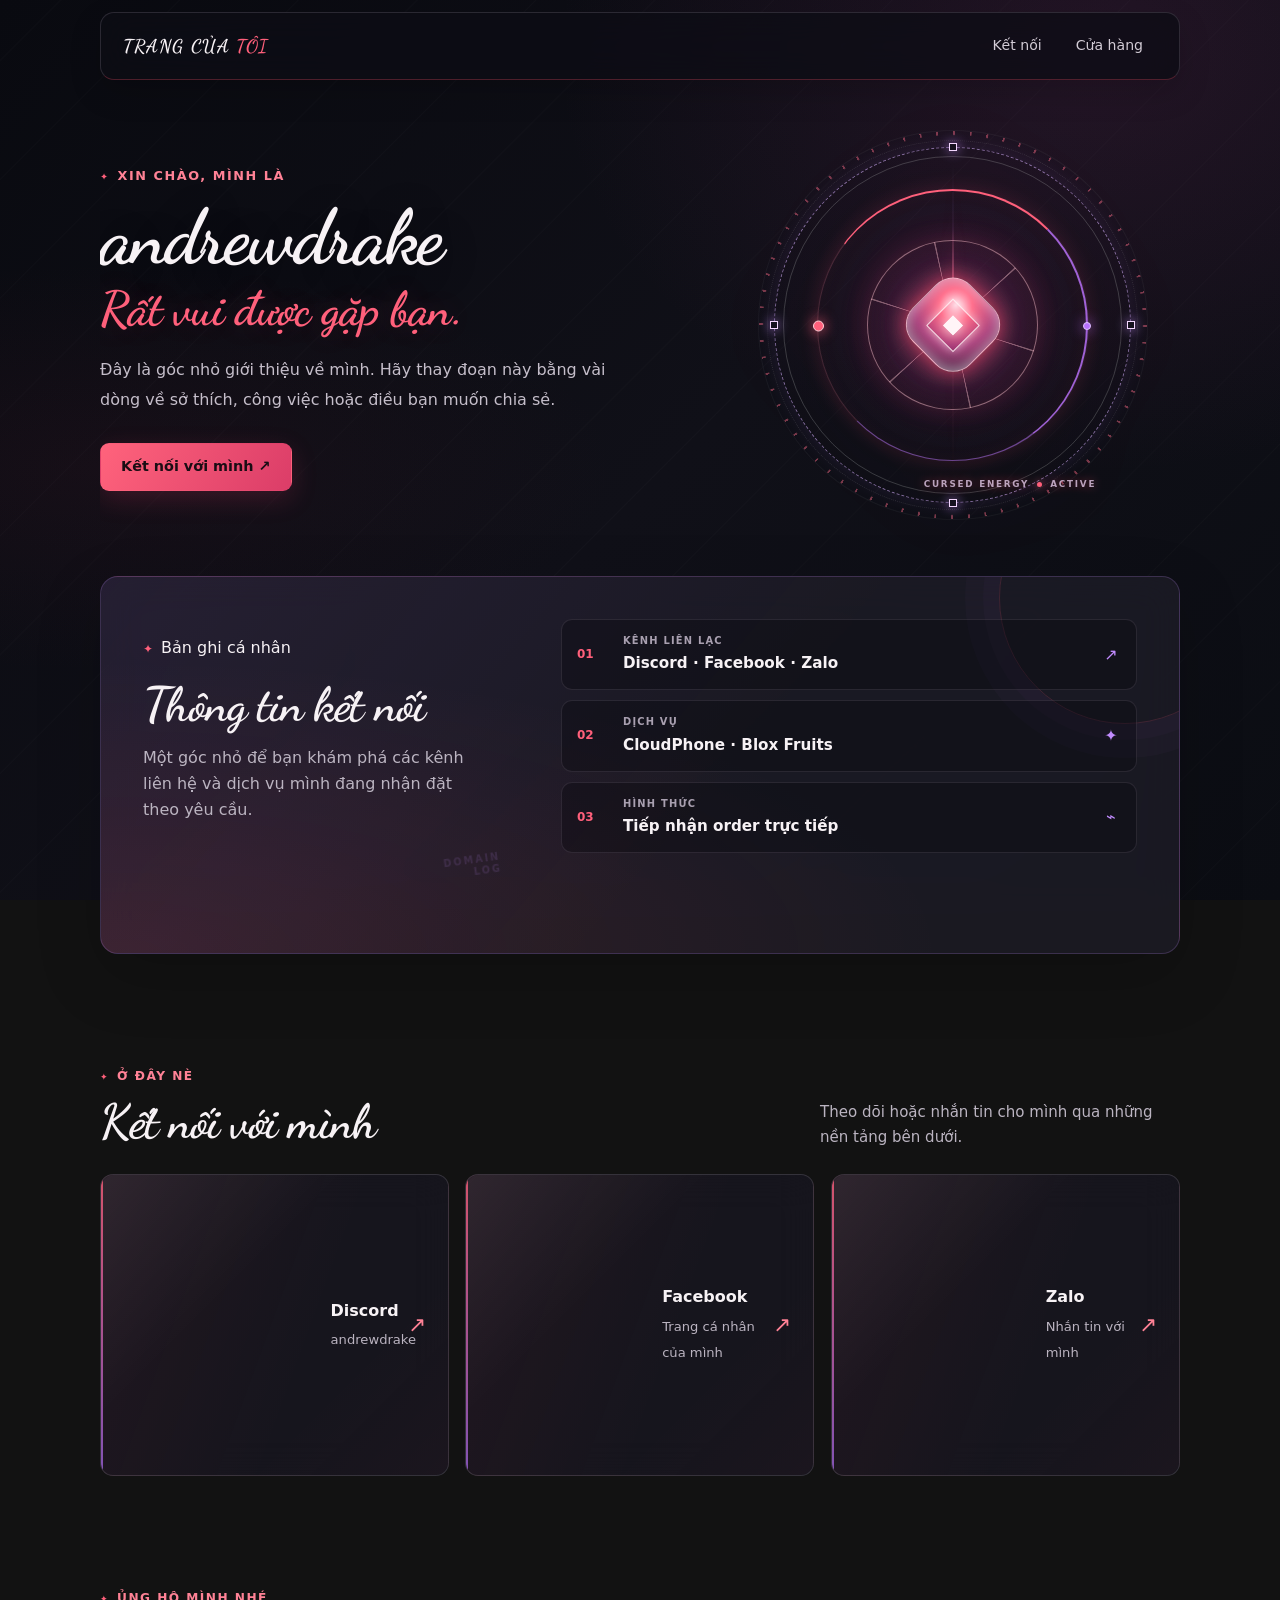
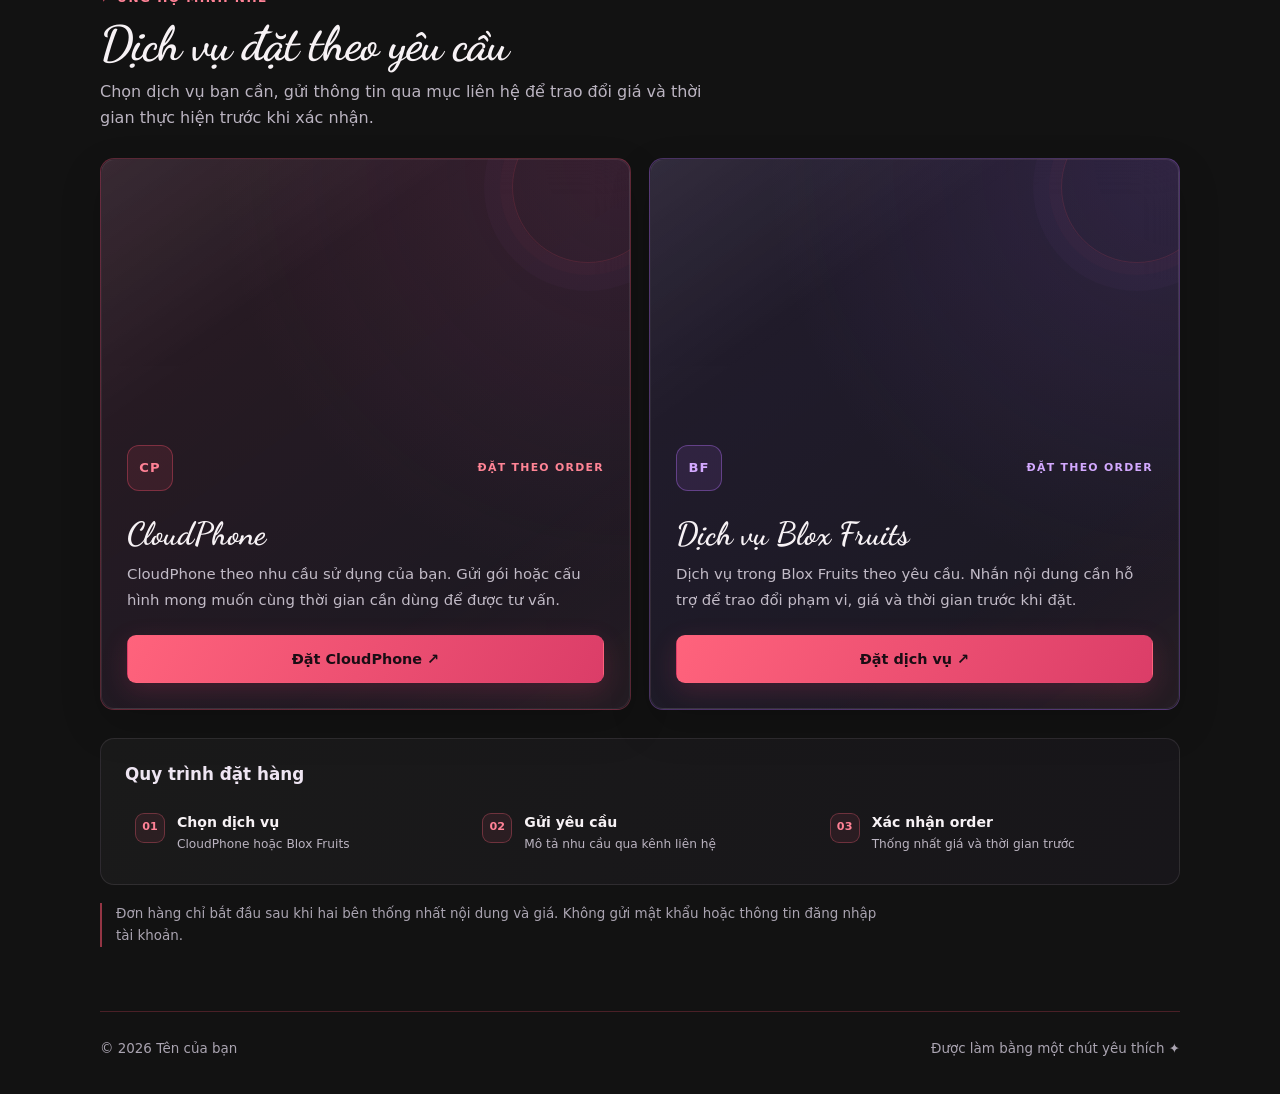
<file: index.html>
<!DOCTYPE html>
<html lang="vi" id="top">
<head>
  <meta charset="UTF-8">
  <meta name="viewport" content="width=device-width, initial-scale=1">
  <meta name="theme-color" content="#11131b">
  <meta name="description" content="Trang cá nhân và các liên kết của tôi.">
  <title>Trang cá nhân | Xin chào!</title>
  <link rel="preconnect" href="https://fonts.googleapis.com">
  <link rel="preconnect" href="https://fonts.gstatic.com" crossorigin>
  <link href="https://fonts.googleapis.com/css2?family=Dancing+Script:wght@400;500;600;700&display=swap" rel="stylesheet">
  <style media="not all">
    :root {
      color-scheme: dark;
      --background: #11131b;
      --surface: rgba(255, 255, 255, 0.055);
      --text: #f5f4fa;
      --muted: #a7a6b5;
      --accent: #c6a7ff;
      --line: rgba(255, 255, 255, 0.13);
    }

    * { box-sizing: border-box; }

    html { scroll-behavior: smooth; }

    body {
      margin: 0;
      background:
        radial-gradient(ellipse at 12% 0%, rgba(119, 88, 194, 0.2), transparent 36rem),
        radial-gradient(ellipse at 100% 48%, rgba(53, 117, 153, 0.12), transparent 32rem),
        var(--background);
      color: var(--text);
      font-family: Inter, ui-sans-serif, system-ui, -apple-system, BlinkMacSystemFont, "Segoe UI", sans-serif;
      line-height: 1.6;
    }

    a { color: inherit; text-decoration: none; }

    .page {
      width: min(100% - 40px, 1040px);
      margin: 0 auto;
    }

    header {
      display: flex;
      align-items: center;
      justify-content: space-between;
      min-height: 76px;
      border-bottom: 1px solid var(--line);
    }

    .brand {
      font-size: 0.95rem;
      font-weight: 750;
      letter-spacing: 0.04em;
    }

    .brand span { color: var(--accent); }

    nav { display: flex; gap: 26px; }

    nav a, .eyebrow {
      color: var(--muted);
      font-size: 0.82rem;
    }

    nav a:hover { color: var(--text); }

    .hero {
      padding: 100px 0 72px;
    }

    .eyebrow {
      margin: 0 0 14px;
      color: var(--accent);
      font-weight: 700;
      letter-spacing: 0.16em;
      text-transform: uppercase;
    }

    h1 {
      max-width: 700px;
      margin: 0;
      font-size: clamp(2.6rem, 8vw, 5.2rem);
      line-height: 1.03;
      letter-spacing: -0.065em;
    }

    h1 span {
      display: block;
      color: var(--accent);
    }

    .intro {
      max-width: 590px;
      margin: 22px 0 0;
      color: var(--muted);
      font-size: 1.05rem;
    }

    .hero-actions {
      display: flex;
      flex-wrap: wrap;
      gap: 12px;
      margin-top: 30px;
    }

    .button {
      display: inline-flex;
      min-height: 46px;
      align-items: center;
      justify-content: center;
      padding: 0 18px;
      border: 1px solid var(--line);
      border-radius: 999px;
      font-size: 0.9rem;
      font-weight: 700;
      transition: transform 160ms ease, background 160ms ease;
    }

    .button:hover { transform: translateY(-2px); }

    .button-primary {
      border-color: transparent;
      background: var(--accent);
      color: #20172d;
    }

    section { padding: 30px 0 82px; }

    .section-heading {
      display: flex;
      align-items: end;
      justify-content: space-between;
      gap: 20px;
      margin-bottom: 26px;
    }

    h2 {
      margin: 0;
      font-size: clamp(1.7rem, 4vw, 2.45rem);
      letter-spacing: -0.04em;
    }

    .section-note {
      max-width: 390px;
      margin: 0;
      color: var(--muted);
      font-size: 0.9rem;
    }

    .social-grid {
      display: grid;
      grid-template-columns: repeat(3, 1fr);
      gap: 14px;
    }

    .social-card {
      display: flex;
      min-height: 92px;
      align-items: center;
      justify-content: space-between;
      gap: 16px;
      padding: 20px;
      border: 1px solid var(--line);
      border-radius: 16px;
      background: var(--surface);
      transition: border-color 160ms ease, transform 160ms ease;
    }

    .social-card:hover {
      transform: translateY(-3px);
      border-color: rgba(198, 167, 255, 0.65);
    }

    .social-card strong { display: block; }
    .social-card small { color: var(--muted); }
    .arrow { color: var(--accent); font-size: 1.2rem; }

    .shop {
      display: flex;
      align-items: center;
      justify-content: space-between;
      gap: 28px;
      padding: 30px;
      border: 1px solid rgba(198, 167, 255, 0.28);
      border-radius: 20px;
      background: linear-gradient(115deg, rgba(198, 167, 255, 0.12), rgba(255, 255, 255, 0.035));
    }

    .shop h2 { font-size: clamp(1.5rem, 4vw, 2.1rem); }
    .shop p { margin: 8px 0 0; color: var(--muted); }
    .shop .button { flex-shrink: 0; }

    footer {
      display: flex;
      justify-content: space-between;
      gap: 16px;
      padding: 24px 0 32px;
      border-top: 1px solid var(--line);
      color: var(--muted);
      font-size: 0.82rem;
    }

    @media (max-width: 700px) {
      .page { width: min(100% - 32px, 560px); }
      nav { gap: 14px; }
      nav a { font-size: 0.77rem; }
      .hero {
        padding: 72px 0 62px;
      }
      .social-grid { grid-template-columns: 1fr; }
      .section-heading { align-items: start; flex-direction: column; }
      .shop { align-items: start; flex-direction: column; padding: 24px; }
    }

    @media (prefers-reduced-motion: reduce) {
      html { scroll-behavior: auto; }
      *, *::before, *::after { transition-duration: 0.01ms !important; }
    }
  </style>
  <link rel="stylesheet" href="jujutsu-style.css">
</head>
<body>
  <div class="scroll-progress" aria-hidden="true"></div>
  <div class="page">
    <header>
      <a class="brand" href="#" aria-label="Về đầu trang">TRANG CỦA <span>TÔI</span></a>
      <nav aria-label="Điều hướng chính">
        <a href="#ket-noi">Kết nối</a>
        <a href="#cua-hang">Cửa hàng</a>
      </nav>
    </header>

    <main>
      <section class="hero" aria-labelledby="intro-title">
        <div class="hero-visual" aria-hidden="true">
          <div class="sigil-ticks"></div>
          <div class="sigil-ring sigil-ring-outer"></div>
          <div class="sigil-ring sigil-ring-orbit"></div>
          <div class="sigil-ring sigil-ring-inner"></div>
          <div class="sigil-beam"></div>
          <div class="sigil-core">
            <span class="sigil-diamond"></span>
            <span class="sigil-diamond sigil-diamond-small"></span>
          </div>
          <span class="sigil-node sigil-node-top"></span>
          <span class="sigil-node sigil-node-right"></span>
          <span class="sigil-node sigil-node-bottom"></span>
          <span class="sigil-node sigil-node-left"></span>
          <span class="sigil-caption">CURSED ENERGY <i></i> ACTIVE</span>
        </div>
        <div>
          <p class="eyebrow">Xin chào, mình là</p>
          <h1 id="intro-title">andrewdrake<span>Rất vui được gặp bạn.</span></h1>
          <p class="intro">Đây là góc nhỏ giới thiệu về mình. Hãy thay đoạn này bằng vài dòng về sở thích, công việc hoặc điều bạn muốn chia sẻ.</p>
          <div class="hero-actions">
            <a class="button button-primary" href="#ket-noi">Kết nối với mình <span aria-hidden="true">&nbsp;↗</span></a>
          </div>
        </div>
      </section>

      <section class="profile-section" aria-labelledby="profile-title">
        <div class="profile-panel">
          <div class="profile-copy">
            <p class="eyebrow">Bản ghi cá nhân</p>
            <h2 id="profile-title">Thông tin kết nối</h2>
            <p>Một góc nhỏ để bạn khám phá các kênh liên hệ và dịch vụ mình đang nhận đặt theo yêu cầu.</p>
          </div>
          <div class="profile-details">
            <div class="profile-detail">
              <span class="detail-index">01</span>
              <span><small>KÊNH LIÊN LẠC</small><strong>Discord · Facebook · Zalo</strong></span>
              <span class="detail-mark" aria-hidden="true">↗</span>
            </div>
            <div class="profile-detail">
              <span class="detail-index">02</span>
              <span><small>DỊCH VỤ</small><strong>CloudPhone · Blox Fruits</strong></span>
              <span class="detail-mark" aria-hidden="true">✦</span>
            </div>
            <div class="profile-detail">
              <span class="detail-index">03</span>
              <span><small>HÌNH THỨC</small><strong>Tiếp nhận order trực tiếp</strong></span>
              <span class="detail-mark" aria-hidden="true">⌁</span>
            </div>
          </div>
          <span class="profile-stamp" aria-hidden="true">DOMAIN<br>LOG</span>
        </div>
      </section>

      <section id="ket-noi" aria-labelledby="social-title">
        <div class="section-heading">
          <div>
            <p class="eyebrow">Ở đây nè</p>
            <h2 id="social-title">Kết nối với mình</h2>
          </div>
          <p class="section-note">Theo dõi hoặc nhắn tin cho mình qua những nền tảng bên dưới.</p>
        </div>
        <div class="social-grid">
          <a class="social-card" href="https://discord.com/users/.andrewdrake" target="_blank" rel="noopener noreferrer">
            <span><strong>Discord</strong><small>andrewdrake</small></span><span class="arrow" aria-hidden="true">↗</span>
          </a>
          <a class="social-card" href="https://facebook.com/HoangQuocAnh1711" target="_blank" rel="noopener noreferrer">
            <span><strong>Facebook</strong><small>Trang cá nhân của mình</small></span><span class="arrow" aria-hidden="true">↗</span>
          </a>
          <a class="social-card" href="https://zalo.me/0975675712" target="_blank" rel="noopener noreferrer">
            <span><strong>Zalo</strong><small>Nhắn tin với mình</small></span><span class="arrow" aria-hidden="true">↗</span>
          </a>
        </div>
      </section>

      <section id="cua-hang" aria-labelledby="shop-title">
        <div class="shop">
          <div class="shop-heading">
            <p class="eyebrow">Ủng hộ mình nhé</p>
            <h2 id="shop-title">Dịch vụ đặt theo yêu cầu</h2>
            <p>Chọn dịch vụ bạn cần, gửi thông tin qua mục liên hệ để trao đổi giá và thời gian thực hiện trước khi xác nhận.</p>
          </div>
          <div class="shop-grid">
            <article class="product-card">
              <div class="product-topline">
                <span class="product-icon" aria-hidden="true">CP</span>
                <span class="product-label">ĐẶT THEO ORDER</span>
              </div>
              <h3>CloudPhone</h3>
              <p>CloudPhone theo nhu cầu sử dụng của bạn. Gửi gói hoặc cấu hình mong muốn cùng thời gian cần dùng để được tư vấn.</p>
              <a class="button button-primary" href="#ket-noi">Đặt CloudPhone <span aria-hidden="true">&nbsp;↗</span></a>
            </article>
            <article class="product-card product-card-alt">
              <div class="product-topline">
                <span class="product-icon" aria-hidden="true">BF</span>
                <span class="product-label">ĐẶT THEO ORDER</span>
              </div>
              <h3>Dịch vụ Blox Fruits</h3>
              <p>Dịch vụ trong Blox Fruits theo yêu cầu. Nhắn nội dung cần hỗ trợ để trao đổi phạm vi, giá và thời gian trước khi đặt.</p>
              <a class="button button-primary" href="#ket-noi">Đặt dịch vụ <span aria-hidden="true">&nbsp;↗</span></a>
            </article>
          </div>
          <div class="order-flow" aria-label="Quy trình đặt hàng">
            <p class="order-flow-title">Quy trình đặt hàng</p>
            <div class="order-steps">
              <div class="order-step"><span>01</span><strong>Chọn dịch vụ</strong><small>CloudPhone hoặc Blox Fruits</small></div>
              <div class="order-step"><span>02</span><strong>Gửi yêu cầu</strong><small>Mô tả nhu cầu qua kênh liên hệ</small></div>
              <div class="order-step"><span>03</span><strong>Xác nhận order</strong><small>Thống nhất giá và thời gian trước</small></div>
            </div>
          </div>
          <p class="shop-notice">Đơn hàng chỉ bắt đầu sau khi hai bên thống nhất nội dung và giá. Không gửi mật khẩu hoặc thông tin đăng nhập tài khoản.</p>
        </div>
      </section>
    </main>

    <footer>
      <span>© <span id="year"></span> Tên của bạn</span>
      <span>Được làm bằng một chút yêu thích ✦</span>
    </footer>
  </div>
  <a class="back-to-top" href="#top" aria-label="Lên đầu trang" title="Lên đầu trang">↑</a>

  <script>
    document.getElementById("year").textContent = new Date().getFullYear();

    const prefersReducedMotion = window.matchMedia("(prefers-reduced-motion: reduce)").matches;
    const revealTargets = document.querySelectorAll("main > section, .social-card, .product-card, .profile-detail, .order-step, footer");

    if (!prefersReducedMotion && "IntersectionObserver" in window) {
      const revealObserver = new IntersectionObserver((entries, observer) => {
        entries.forEach((entry) => {
          if (entry.isIntersecting) {
            entry.target.setAttribute("data-revealed", "true");
            observer.unobserve(entry.target);
          }
        });
      }, { threshold: 0.14 });

      revealTargets.forEach((element) => {
        element.setAttribute("data-reveal", "");
        revealObserver.observe(element);
      });
      document.documentElement.classList.add("motion-ready");
    }

    const progressBar = document.querySelector(".scroll-progress");
    const backToTop = document.querySelector(".back-to-top");
    let scrollUpdateScheduled = false;

    function updateScrollControls() {
      const scrollableHeight = document.documentElement.scrollHeight - window.innerHeight;
      const progress = scrollableHeight > 0 ? window.scrollY / scrollableHeight : 0;

      progressBar.style.transform = `scaleX(${Math.min(progress, 1)})`;
      backToTop.classList.toggle("is-visible", window.scrollY > 420);
      scrollUpdateScheduled = false;
    }

    window.addEventListener("scroll", () => {
      if (!scrollUpdateScheduled) {
        window.requestAnimationFrame(updateScrollControls);
        scrollUpdateScheduled = true;
      }
    }, { passive: true });
    updateScrollControls();

    const interactiveCards = document.querySelectorAll(".social-card, .product-card, .profile-panel");
    const supportsHover = window.matchMedia("(hover: hover) and (pointer: fine)").matches;

    interactiveCards.forEach((card) => {
      let light = null;
      if (!prefersReducedMotion) {
        light = document.createElement("span");
        light.className = "glass-light";
        light.setAttribute("aria-hidden", "true");
        card.prepend(light);
      }

      card.addEventListener("pointerdown", (event) => {
        card.classList.add("is-pressed");
        if (light) {
          const bounds = card.getBoundingClientRect();
          card.style.setProperty("--light-x", `${event.clientX - bounds.left}px`);
          card.style.setProperty("--light-y", `${event.clientY - bounds.top}px`);
          card.classList.add("is-lit");
        }
      });

      ["pointerup", "pointercancel", "pointerleave"].forEach((eventName) => {
        card.addEventListener(eventName, () => {
          card.classList.remove("is-pressed");
          if (!supportsHover) card.classList.remove("is-lit");
        });
      });

      if (!prefersReducedMotion && supportsHover) {
        let pointerX = 0;
        let pointerY = 0;
        let framePending = false;
        let pointerActive = false;

        card.addEventListener("pointermove", (event) => {
          pointerX = event.clientX;
          pointerY = event.clientY;
          pointerActive = true;

          if (framePending) return;
          framePending = true;

          window.requestAnimationFrame(() => {
            if (!pointerActive) {
              framePending = false;
              return;
            }

            const bounds = card.getBoundingClientRect();
            const x = pointerX - bounds.left;
            const y = pointerY - bounds.top;
            const horizontalOffset = (x / bounds.width - 0.5) * 4;
            const verticalOffset = (y / bounds.height - 0.5) * -4;

            card.style.setProperty("--light-x", `${x}px`);
            card.style.setProperty("--light-y", `${y}px`);
            card.style.setProperty("--tilt-x", `${verticalOffset}deg`);
            card.style.setProperty("--tilt-y", `${horizontalOffset}deg`);
            card.classList.add("is-lit");
            framePending = false;
          });
        });

        card.addEventListener("pointerleave", () => {
          pointerActive = false;
          card.classList.remove("is-lit");
          card.style.removeProperty("--light-x");
          card.style.removeProperty("--light-y");
          card.style.removeProperty("--tilt-x");
          card.style.removeProperty("--tilt-y");
        });
      }
    });
  </script>
</body>
</html>
</file>
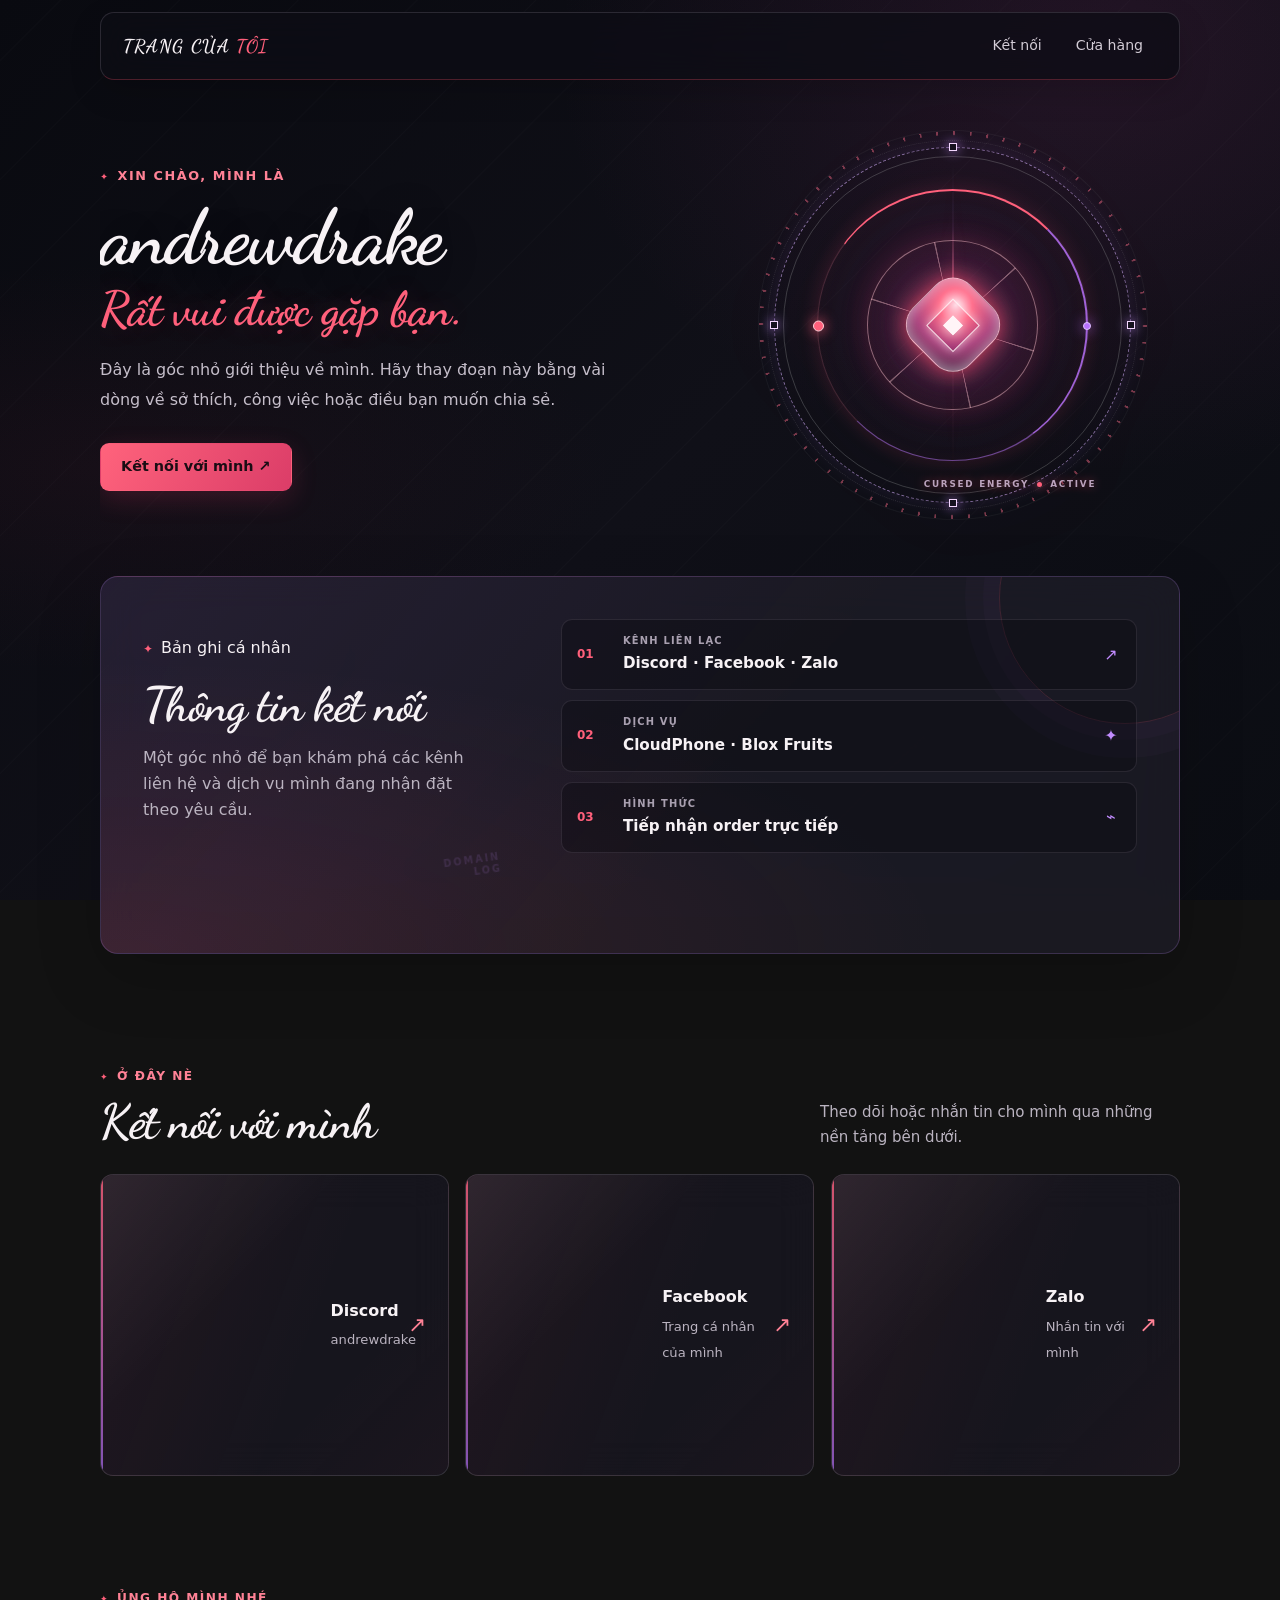
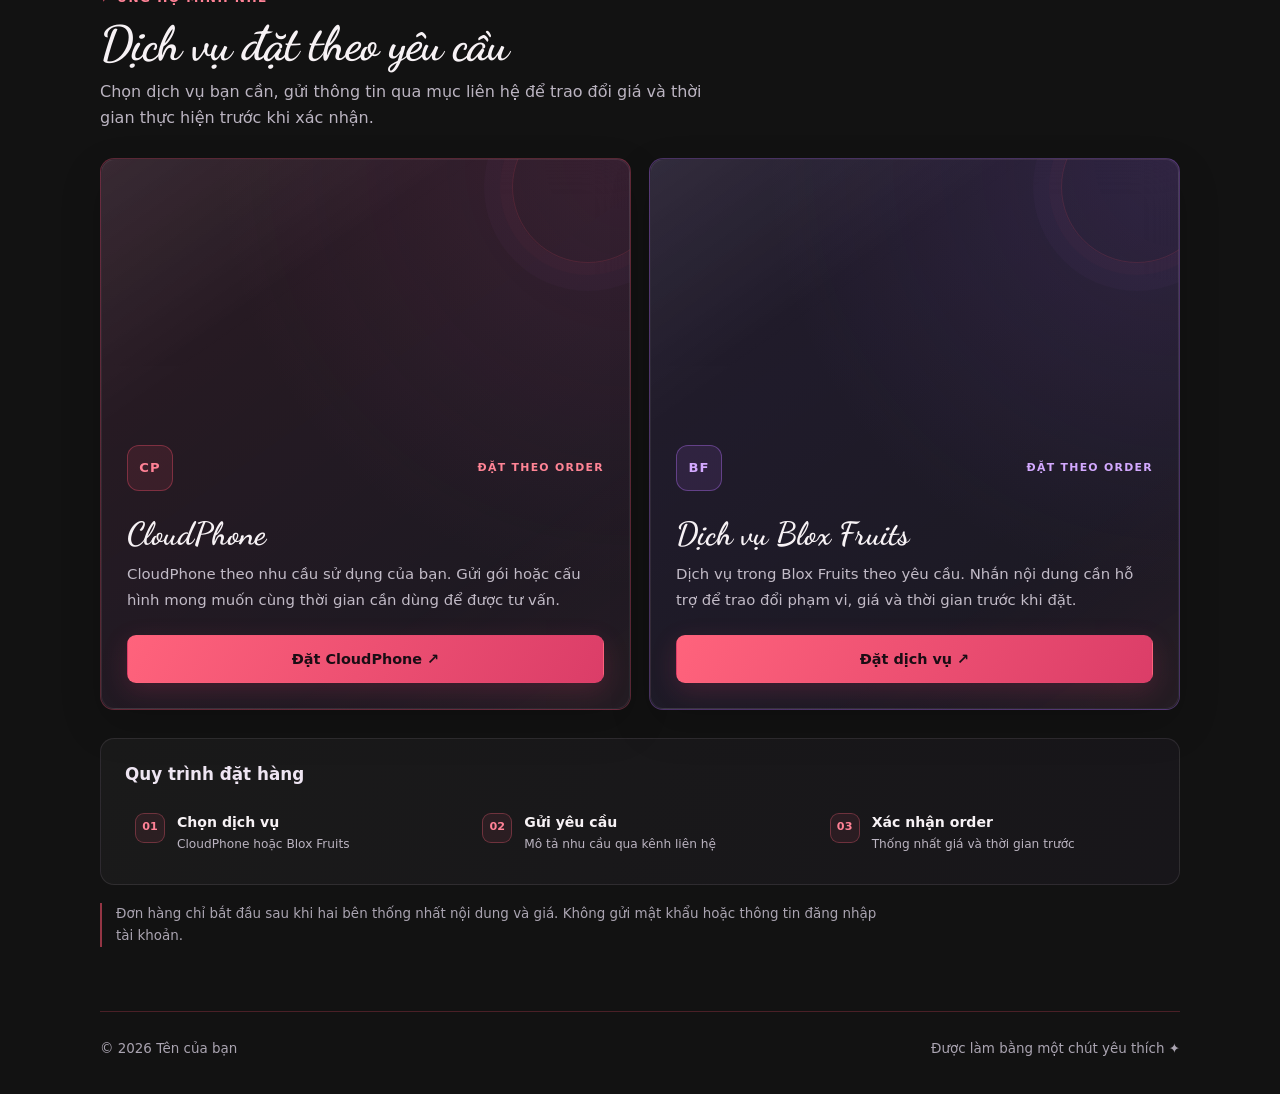
<file: main.html>
<!DOCTYPE html>
<html lang="vi" id="top">
<head>
  <meta charset="UTF-8">
  <meta name="viewport" content="width=device-width, initial-scale=1">
  <meta name="theme-color" content="#11131b">
  <meta name="description" content="Trang cá nhân và các liên kết của tôi.">
  <title>Trang cá nhân | Xin chào!</title>
  <link rel="preconnect" href="https://fonts.googleapis.com">
  <link rel="preconnect" href="https://fonts.gstatic.com" crossorigin>
  <link href="https://fonts.googleapis.com/css2?family=Dancing+Script:wght@400;500;600;700&display=swap" rel="stylesheet">
  <style media="not all">
    :root {
      color-scheme: dark;
      --background: #11131b;
      --surface: rgba(255, 255, 255, 0.055);
      --text: #f5f4fa;
      --muted: #a7a6b5;
      --accent: #c6a7ff;
      --line: rgba(255, 255, 255, 0.13);
    }

    * { box-sizing: border-box; }

    html { scroll-behavior: smooth; }

    body {
      margin: 0;
      background:
        radial-gradient(ellipse at 12% 0%, rgba(119, 88, 194, 0.2), transparent 36rem),
        radial-gradient(ellipse at 100% 48%, rgba(53, 117, 153, 0.12), transparent 32rem),
        var(--background);
      color: var(--text);
      font-family: Inter, ui-sans-serif, system-ui, -apple-system, BlinkMacSystemFont, "Segoe UI", sans-serif;
      line-height: 1.6;
    }

    a { color: inherit; text-decoration: none; }

    .page {
      width: min(100% - 40px, 1040px);
      margin: 0 auto;
    }

    header {
      display: flex;
      align-items: center;
      justify-content: space-between;
      min-height: 76px;
      border-bottom: 1px solid var(--line);
    }

    .brand {
      font-size: 0.95rem;
      font-weight: 750;
      letter-spacing: 0.04em;
    }

    .brand span { color: var(--accent); }

    nav { display: flex; gap: 26px; }

    nav a, .eyebrow {
      color: var(--muted);
      font-size: 0.82rem;
    }

    nav a:hover { color: var(--text); }

    .hero {
      padding: 100px 0 72px;
    }

    .eyebrow {
      margin: 0 0 14px;
      color: var(--accent);
      font-weight: 700;
      letter-spacing: 0.16em;
      text-transform: uppercase;
    }

    h1 {
      max-width: 700px;
      margin: 0;
      font-size: clamp(2.6rem, 8vw, 5.2rem);
      line-height: 1.03;
      letter-spacing: -0.065em;
    }

    h1 span {
      display: block;
      color: var(--accent);
    }

    .intro {
      max-width: 590px;
      margin: 22px 0 0;
      color: var(--muted);
      font-size: 1.05rem;
    }

    .hero-actions {
      display: flex;
      flex-wrap: wrap;
      gap: 12px;
      margin-top: 30px;
    }

    .button {
      display: inline-flex;
      min-height: 46px;
      align-items: center;
      justify-content: center;
      padding: 0 18px;
      border: 1px solid var(--line);
      border-radius: 999px;
      font-size: 0.9rem;
      font-weight: 700;
      transition: transform 160ms ease, background 160ms ease;
    }

    .button:hover { transform: translateY(-2px); }

    .button-primary {
      border-color: transparent;
      background: var(--accent);
      color: #20172d;
    }

    section { padding: 30px 0 82px; }

    .section-heading {
      display: flex;
      align-items: end;
      justify-content: space-between;
      gap: 20px;
      margin-bottom: 26px;
    }

    h2 {
      margin: 0;
      font-size: clamp(1.7rem, 4vw, 2.45rem);
      letter-spacing: -0.04em;
    }

    .section-note {
      max-width: 390px;
      margin: 0;
      color: var(--muted);
      font-size: 0.9rem;
    }

    .social-grid {
      display: grid;
      grid-template-columns: repeat(3, 1fr);
      gap: 14px;
    }

    .social-card {
      display: flex;
      min-height: 92px;
      align-items: center;
      justify-content: space-between;
      gap: 16px;
      padding: 20px;
      border: 1px solid var(--line);
      border-radius: 16px;
      background: var(--surface);
      transition: border-color 160ms ease, transform 160ms ease;
    }

    .social-card:hover {
      transform: translateY(-3px);
      border-color: rgba(198, 167, 255, 0.65);
    }

    .social-card strong { display: block; }
    .social-card small { color: var(--muted); }
    .arrow { color: var(--accent); font-size: 1.2rem; }

    .shop {
      display: flex;
      align-items: center;
      justify-content: space-between;
      gap: 28px;
      padding: 30px;
      border: 1px solid rgba(198, 167, 255, 0.28);
      border-radius: 20px;
      background: linear-gradient(115deg, rgba(198, 167, 255, 0.12), rgba(255, 255, 255, 0.035));
    }

    .shop h2 { font-size: clamp(1.5rem, 4vw, 2.1rem); }
    .shop p { margin: 8px 0 0; color: var(--muted); }
    .shop .button { flex-shrink: 0; }

    footer {
      display: flex;
      justify-content: space-between;
      gap: 16px;
      padding: 24px 0 32px;
      border-top: 1px solid var(--line);
      color: var(--muted);
      font-size: 0.82rem;
    }

    @media (max-width: 700px) {
      .page { width: min(100% - 32px, 560px); }
      nav { gap: 14px; }
      nav a { font-size: 0.77rem; }
      .hero {
        padding: 72px 0 62px;
      }
      .social-grid { grid-template-columns: 1fr; }
      .section-heading { align-items: start; flex-direction: column; }
      .shop { align-items: start; flex-direction: column; padding: 24px; }
    }

    @media (prefers-reduced-motion: reduce) {
      html { scroll-behavior: auto; }
      *, *::before, *::after { transition-duration: 0.01ms !important; }
    }
  </style>
  <link rel="stylesheet" href="jujutsu-style.css">
</head>
<body>
  <div class="scroll-progress" aria-hidden="true"></div>
  <div class="page">
    <header>
      <a class="brand" href="#" aria-label="Về đầu trang">TRANG CỦA <span>TÔI</span></a>
      <nav aria-label="Điều hướng chính">
        <a href="#ket-noi">Kết nối</a>
        <a href="#cua-hang">Cửa hàng</a>
      </nav>
    </header>

    <main>
      <section class="hero" aria-labelledby="intro-title">
        <div class="hero-visual" aria-hidden="true">
          <div class="sigil-ticks"></div>
          <div class="sigil-ring sigil-ring-outer"></div>
          <div class="sigil-ring sigil-ring-orbit"></div>
          <div class="sigil-ring sigil-ring-inner"></div>
          <div class="sigil-beam"></div>
          <div class="sigil-core">
            <span class="sigil-diamond"></span>
            <span class="sigil-diamond sigil-diamond-small"></span>
          </div>
          <span class="sigil-node sigil-node-top"></span>
          <span class="sigil-node sigil-node-right"></span>
          <span class="sigil-node sigil-node-bottom"></span>
          <span class="sigil-node sigil-node-left"></span>
          <span class="sigil-caption">CURSED ENERGY <i></i> ACTIVE</span>
        </div>
        <div>
          <p class="eyebrow">Xin chào, mình là</p>
          <h1 id="intro-title">andrewdrake<span>Rất vui được gặp bạn.</span></h1>
          <p class="intro">Đây là góc nhỏ giới thiệu về mình. Hãy thay đoạn này bằng vài dòng về sở thích, công việc hoặc điều bạn muốn chia sẻ.</p>
          <div class="hero-actions">
            <a class="button button-primary" href="#ket-noi">Kết nối với mình <span aria-hidden="true">&nbsp;↗</span></a>
          </div>
        </div>
      </section>

      <section class="profile-section" aria-labelledby="profile-title">
        <div class="profile-panel">
          <div class="profile-copy">
            <p class="eyebrow">Bản ghi cá nhân</p>
            <h2 id="profile-title">Thông tin kết nối</h2>
            <p>Một góc nhỏ để bạn khám phá các kênh liên hệ và dịch vụ mình đang nhận đặt theo yêu cầu.</p>
          </div>
          <div class="profile-details">
            <div class="profile-detail">
              <span class="detail-index">01</span>
              <span><small>KÊNH LIÊN LẠC</small><strong>Discord · Facebook · Zalo</strong></span>
              <span class="detail-mark" aria-hidden="true">↗</span>
            </div>
            <div class="profile-detail">
              <span class="detail-index">02</span>
              <span><small>DỊCH VỤ</small><strong>CloudPhone · Blox Fruits</strong></span>
              <span class="detail-mark" aria-hidden="true">✦</span>
            </div>
            <div class="profile-detail">
              <span class="detail-index">03</span>
              <span><small>HÌNH THỨC</small><strong>Tiếp nhận order trực tiếp</strong></span>
              <span class="detail-mark" aria-hidden="true">⌁</span>
            </div>
          </div>
          <span class="profile-stamp" aria-hidden="true">DOMAIN<br>LOG</span>
        </div>
      </section>

      <section id="ket-noi" aria-labelledby="social-title">
        <div class="section-heading">
          <div>
            <p class="eyebrow">Ở đây nè</p>
            <h2 id="social-title">Kết nối với mình</h2>
          </div>
          <p class="section-note">Theo dõi hoặc nhắn tin cho mình qua những nền tảng bên dưới.</p>
        </div>
        <div class="social-grid">
          <a class="social-card" href="https://discord.com/users/.andrewdrake" target="_blank" rel="noopener noreferrer">
            <span><strong>Discord</strong><small>andrewdrake</small></span><span class="arrow" aria-hidden="true">↗</span>
          </a>
          <a class="social-card" href="https://facebook.com/HoangQuocAnh1711" target="_blank" rel="noopener noreferrer">
            <span><strong>Facebook</strong><small>Trang cá nhân của mình</small></span><span class="arrow" aria-hidden="true">↗</span>
          </a>
          <a class="social-card" href="https://zalo.me/0975675712" target="_blank" rel="noopener noreferrer">
            <span><strong>Zalo</strong><small>Nhắn tin với mình</small></span><span class="arrow" aria-hidden="true">↗</span>
          </a>
        </div>
      </section>

      <section id="cua-hang" aria-labelledby="shop-title">
        <div class="shop">
          <div class="shop-heading">
            <p class="eyebrow">Ủng hộ mình nhé</p>
            <h2 id="shop-title">Dịch vụ đặt theo yêu cầu</h2>
            <p>Chọn dịch vụ bạn cần, gửi thông tin qua mục liên hệ để trao đổi giá và thời gian thực hiện trước khi xác nhận.</p>
          </div>
          <div class="shop-grid">
            <article class="product-card">
              <div class="product-topline">
                <span class="product-icon" aria-hidden="true">CP</span>
                <span class="product-label">ĐẶT THEO ORDER</span>
              </div>
              <h3>CloudPhone</h3>
              <p>CloudPhone theo nhu cầu sử dụng của bạn. Gửi gói hoặc cấu hình mong muốn cùng thời gian cần dùng để được tư vấn.</p>
              <a class="button button-primary" href="#ket-noi">Đặt CloudPhone <span aria-hidden="true">&nbsp;↗</span></a>
            </article>
            <article class="product-card product-card-alt">
              <div class="product-topline">
                <span class="product-icon" aria-hidden="true">BF</span>
                <span class="product-label">ĐẶT THEO ORDER</span>
              </div>
              <h3>Dịch vụ Blox Fruits</h3>
              <p>Dịch vụ trong Blox Fruits theo yêu cầu. Nhắn nội dung cần hỗ trợ để trao đổi phạm vi, giá và thời gian trước khi đặt.</p>
              <a class="button button-primary" href="#ket-noi">Đặt dịch vụ <span aria-hidden="true">&nbsp;↗</span></a>
            </article>
          </div>
          <div class="order-flow" aria-label="Quy trình đặt hàng">
            <p class="order-flow-title">Quy trình đặt hàng</p>
            <div class="order-steps">
              <div class="order-step"><span>01</span><strong>Chọn dịch vụ</strong><small>CloudPhone hoặc Blox Fruits</small></div>
              <div class="order-step"><span>02</span><strong>Gửi yêu cầu</strong><small>Mô tả nhu cầu qua kênh liên hệ</small></div>
              <div class="order-step"><span>03</span><strong>Xác nhận order</strong><small>Thống nhất giá và thời gian trước</small></div>
            </div>
          </div>
          <p class="shop-notice">Đơn hàng chỉ bắt đầu sau khi hai bên thống nhất nội dung và giá. Không gửi mật khẩu hoặc thông tin đăng nhập tài khoản.</p>
        </div>
      </section>
    </main>

    <footer>
      <span>© <span id="year"></span> Tên của bạn</span>
      <span>Được làm bằng một chút yêu thích ✦</span>
    </footer>
  </div>
  <a class="back-to-top" href="#top" aria-label="Lên đầu trang" title="Lên đầu trang">↑</a>

  <script>
    document.getElementById("year").textContent = new Date().getFullYear();

    const prefersReducedMotion = window.matchMedia("(prefers-reduced-motion: reduce)").matches;
    const revealTargets = document.querySelectorAll("main > section, .social-card, .product-card, .profile-detail, .order-step, footer");

    if (!prefersReducedMotion && "IntersectionObserver" in window) {
      const revealObserver = new IntersectionObserver((entries, observer) => {
        entries.forEach((entry) => {
          if (entry.isIntersecting) {
            entry.target.setAttribute("data-revealed", "true");
            observer.unobserve(entry.target);
          }
        });
      }, { threshold: 0.14 });

      revealTargets.forEach((element) => {
        element.setAttribute("data-reveal", "");
        revealObserver.observe(element);
      });
      document.documentElement.classList.add("motion-ready");
    }

    const progressBar = document.querySelector(".scroll-progress");
    const backToTop = document.querySelector(".back-to-top");
    let scrollUpdateScheduled = false;

    function updateScrollControls() {
      const scrollableHeight = document.documentElement.scrollHeight - window.innerHeight;
      const progress = scrollableHeight > 0 ? window.scrollY / scrollableHeight : 0;

      progressBar.style.transform = `scaleX(${Math.min(progress, 1)})`;
      backToTop.classList.toggle("is-visible", window.scrollY > 420);
      scrollUpdateScheduled = false;
    }

    window.addEventListener("scroll", () => {
      if (!scrollUpdateScheduled) {
        window.requestAnimationFrame(updateScrollControls);
        scrollUpdateScheduled = true;
      }
    }, { passive: true });
    updateScrollControls();

    const interactiveCards = document.querySelectorAll(".social-card, .product-card, .profile-panel");
    const supportsHover = window.matchMedia("(hover: hover) and (pointer: fine)").matches;

    interactiveCards.forEach((card) => {
      let light = null;
      if (!prefersReducedMotion) {
        light = document.createElement("span");
        light.className = "glass-light";
        light.setAttribute("aria-hidden", "true");
        card.prepend(light);
      }

      card.addEventListener("pointerdown", (event) => {
        card.classList.add("is-pressed");
        if (light) {
          const bounds = card.getBoundingClientRect();
          card.style.setProperty("--light-x", `${event.clientX - bounds.left}px`);
          card.style.setProperty("--light-y", `${event.clientY - bounds.top}px`);
          card.classList.add("is-lit");
        }
      });

      ["pointerup", "pointercancel", "pointerleave"].forEach((eventName) => {
        card.addEventListener(eventName, () => {
          card.classList.remove("is-pressed");
          if (!supportsHover) card.classList.remove("is-lit");
        });
      });

      if (!prefersReducedMotion && supportsHover) {
        let pointerX = 0;
        let pointerY = 0;
        let framePending = false;
        let pointerActive = false;

        card.addEventListener("pointermove", (event) => {
          pointerX = event.clientX;
          pointerY = event.clientY;
          pointerActive = true;

          if (framePending) return;
          framePending = true;

          window.requestAnimationFrame(() => {
            if (!pointerActive) {
              framePending = false;
              return;
            }

            const bounds = card.getBoundingClientRect();
            const x = pointerX - bounds.left;
            const y = pointerY - bounds.top;
            const horizontalOffset = (x / bounds.width - 0.5) * 4;
            const verticalOffset = (y / bounds.height - 0.5) * -4;

            card.style.setProperty("--light-x", `${x}px`);
            card.style.setProperty("--light-y", `${y}px`);
            card.style.setProperty("--tilt-x", `${verticalOffset}deg`);
            card.style.setProperty("--tilt-y", `${horizontalOffset}deg`);
            card.classList.add("is-lit");
            framePending = false;
          });
        });

        card.addEventListener("pointerleave", () => {
          pointerActive = false;
          card.classList.remove("is-lit");
          card.style.removeProperty("--light-x");
          card.style.removeProperty("--light-y");
          card.style.removeProperty("--tilt-x");
          card.style.removeProperty("--tilt-y");
        });
      }
    });
  </script>
</body>
</html>
</file>
<file: jujutsu-style.css>
:root {
  color-scheme: dark;
  --page: #0b0b12;
  --panel: rgba(24, 22, 32, 0.78);
  --panel-strong: rgba(31, 26, 39, 0.92);
  --ink: #f7f2f5;
  --muted: #bbb4c1;
  --red: #ff607b;
  --purple: #c28cff;
  --line: rgba(238, 225, 242, 0.14);
  --script: "Dancing Script", "Segoe Script", "Brush Script MT", cursive;
  --sans: Inter, ui-sans-serif, system-ui, -apple-system, BlinkMacSystemFont, "Segoe UI", sans-serif;
}

* { box-sizing: border-box; }

html {
  width: 100%;
  scroll-behavior: smooth;
  scroll-padding-top: 100px;
}

body {
  width: 100%;
  margin: 0;
  overflow-x: clip;
  background:
    radial-gradient(ellipse at 86% 6%, rgba(114, 39, 93, 0.2), transparent 34rem),
    radial-gradient(ellipse at 8% 52%, rgba(91, 28, 48, 0.13), transparent 32rem),
    repeating-linear-gradient(135deg, transparent 0 42px, rgba(255, 255, 255, 0.014) 43px, transparent 44px 84px),
    linear-gradient(135deg, #090a10, #101018 52%, #0b0d13);
  background-attachment: fixed;
  color: var(--ink);
  font-family: var(--sans);
  line-height: 1.65;
  -webkit-font-smoothing: antialiased;
  text-rendering: optimizeLegibility;
}

::selection {
  background: rgba(255, 82, 109, 0.35);
  color: #fff;
}

a { color: inherit; text-decoration: none; }

.page {
  width: min(100% - 48px, 1080px);
  margin: 0 auto;
}

header {
  position: sticky;
  z-index: 15;
  top: 12px;
  display: flex;
  min-height: 68px;
  align-items: center;
  justify-content: space-between;
  gap: 20px;
  margin-top: 12px;
  padding: 0 22px;
  border: 1px solid var(--line);
  border-bottom-color: rgba(255, 82, 109, 0.27);
  border-radius: 14px;
  background: rgba(13, 13, 20, 0.8);
  -webkit-backdrop-filter: blur(18px) saturate(145%);
  backdrop-filter: blur(18px) saturate(145%);
  box-shadow: 0 12px 32px rgba(0, 0, 0, 0.16);
}

.brand {
  flex: 0 0 auto;
  font-family: var(--script);
  font-size: 1.15rem;
  font-weight: 700;
  letter-spacing: 0.06em;
}

.brand span { color: var(--red); }

nav {
  display: flex;
  flex-wrap: wrap;
  align-items: center;
  justify-content: flex-end;
  gap: 6px;
}

nav a {
  padding: 8px 13px;
  border: 1px solid transparent;
  border-radius: 9px;
  color: #d3ccd6;
  font-size: 0.88rem;
  transition: background 180ms ease, border-color 180ms ease, color 180ms ease;
}

nav a:hover,
nav a:focus-visible {
  border-color: rgba(255, 82, 109, 0.2);
  background: rgba(255, 82, 109, 0.08);
  color: #fff;
}

nav a::after { content: none; }

main { display: block; }

.hero {
  position: relative;
  isolation: isolate;
  display: grid;
  overflow: clip;
  min-height: 490px;
  grid-template-columns: minmax(0, 1.15fr) minmax(260px, 0.85fr);
  align-items: center;
  gap: 24px;
  padding: 72px 0 66px;
}

.hero > div:not(.hero-visual) {
  position: relative;
  z-index: 2;
  width: 100%;
  min-width: 0;
  text-align: left;
}

.hero .eyebrow,
.section-heading .eyebrow,
.shop-heading .eyebrow {
  margin: 0 0 12px;
  color: #ff8296;
  font-size: 0.8rem;
  font-weight: 700;
  letter-spacing: 0.12em;
  text-transform: uppercase;
}

.eyebrow::before {
  margin-right: 8px;
  color: var(--red);
  content: "✦";
  font-family: var(--sans);
  font-size: 0.75em;
}

h1,
h2,
h3,
p { overflow-wrap: anywhere; }

h1 {
  max-width: 100%;
  margin: 0;
  font-family: var(--script);
  font-size: clamp(3.2rem, 6vw, 5.2rem);
  font-weight: 700;
  line-height: 1.02;
  letter-spacing: -0.035em;
  text-shadow: 0 5px 35px rgba(0, 0, 0, 0.35);
}

h1 span {
  display: block;
  margin-top: 8px;
  color: var(--red);
  font-size: 0.62em;
  letter-spacing: -0.015em;
  text-shadow: 0 0 30px rgba(255, 82, 109, 0.16);
}

.intro {
  max-width: 540px;
  margin: 22px 0 0;
  color: #c5beca;
  font-size: 1rem;
  line-height: 1.85;
}

.hero-actions {
  display: flex;
  flex-wrap: wrap;
  gap: 12px;
  margin-top: 28px;
}

.button {
  position: relative;
  isolation: isolate;
  display: inline-flex;
  min-height: 48px;
  align-items: center;
  justify-content: center;
  overflow: hidden;
  padding: 0 20px;
  border: 1px solid transparent;
  border-radius: 9px;
  font-family: var(--sans);
  font-size: 0.9rem;
  font-weight: 700;
  transition: transform 180ms ease, background 180ms ease, box-shadow 180ms ease;
}

.button::before {
  position: absolute;
  z-index: -1;
  top: -80%;
  left: -45%;
  width: 34%;
  height: 260%;
  background: linear-gradient(90deg, transparent, rgba(255, 255, 255, 0.5), transparent);
  content: "";
  transform: translateX(-180%) rotate(22deg);
  transition: transform 650ms cubic-bezier(0.2, 0.7, 0.2, 1);
}

.button:hover::before,
.button:focus-visible::before {
  transform: translateX(550%) rotate(22deg);
}

.button-primary {
  background: linear-gradient(120deg, #ff637c, #db3d68);
  box-shadow: 0 8px 26px rgba(216, 56, 99, 0.2);
  color: #1a0d14;
}

.button-primary:hover {
  background: linear-gradient(120deg, #ff778c, #ec4b72);
  box-shadow: 0 10px 32px rgba(216, 56, 99, 0.32);
  transform: translateY(-2px);
}

.button:active {
  box-shadow: 0 3px 12px rgba(216, 56, 99, 0.24);
  transform: scale(0.975);
}

.button span {
  display: inline-block;
  transition: transform 180ms ease;
}

.button:hover span { transform: translate(3px, -2px); }

.hero-visual {
  position: absolute;
  z-index: 1;
  top: 50%;
  right: 3%;
  width: clamp(270px, 34vw, 390px);
  aspect-ratio: 1;
  border: 1px solid rgba(255, 255, 255, 0.045);
  border-radius: 50%;
  background:
    radial-gradient(circle, rgba(255, 82, 109, 0.13), rgba(138, 67, 158, 0.08) 22%, transparent 58%),
    radial-gradient(circle, transparent 49%, rgba(255, 255, 255, 0.035) 49.3%, transparent 49.8%);
  filter: drop-shadow(0 0 40px rgba(213, 49, 106, 0.16));
  pointer-events: none;
  transform: translateY(-50%);
}

.sigil-ticks,
.sigil-ring,
.sigil-beam,
.sigil-core,
.sigil-node { position: absolute; }

.sigil-ticks {
  inset: 0;
  border-radius: 50%;
  background: repeating-conic-gradient(from 0deg, rgba(255, 111, 137, 0.72) 0deg 0.45deg, transparent 0.65deg 5deg);
  -webkit-mask: radial-gradient(circle, transparent 69%, #000 69.5% 72%, transparent 72.5%);
  mask: radial-gradient(circle, transparent 69%, #000 69.5% 72%, transparent 72.5%);
  opacity: 0.62;
}

.sigil-ring { border-radius: 50%; }

.sigil-ring-outer {
  inset: 4%;
  border: 1px dashed rgba(216, 177, 255, 0.58);
  box-shadow: 0 0 18px rgba(178, 113, 255, 0.1);
  animation: seal-orbit 48s linear infinite;
}

.sigil-ring-outer::before,
.sigil-ring-outer::after {
  position: absolute;
  border: 1px solid rgba(255, 255, 255, 0.18);
  border-radius: 50%;
  content: "";
}

.sigil-ring-outer::before { inset: 8px; }
.sigil-ring-outer::after { inset: -8px; border-style: dotted; opacity: 0.6; }

.sigil-ring-orbit {
  inset: 15%;
  border: 1px solid rgba(255, 111, 137, 0.18);
  border-top: 2px solid var(--red);
  border-right: 2px solid rgba(192, 116, 255, 0.82);
  border-bottom: 1px solid rgba(192, 116, 255, 0.5);
  box-shadow: 0 0 19px rgba(255, 82, 109, 0.15), inset 0 0 18px rgba(255, 82, 109, 0.05);
  animation: seal-turn 18s linear infinite;
}

.sigil-ring-orbit::before,
.sigil-ring-orbit::after {
  position: absolute;
  top: 50%;
  left: -5px;
  width: 9px;
  height: 9px;
  border: 1px solid #ffd1d8;
  border-radius: 50%;
  background: var(--red);
  box-shadow: 0 0 14px var(--red);
  content: "";
  transform: translateY(-50%);
}

.sigil-ring-orbit::after {
  right: -5px;
  left: auto;
  width: 6px;
  height: 6px;
  border-color: #e0c3ff;
  background: #b871ff;
  box-shadow: 0 0 14px #b871ff;
}

.sigil-ring-inner {
  inset: 28%;
  border: 1px solid rgba(255, 187, 199, 0.52);
  background:
    radial-gradient(circle, rgba(255, 91, 123, 0.19), transparent 68%),
    repeating-conic-gradient(from 4deg, transparent 0deg 43deg, rgba(255, 202, 211, 0.42) 43.5deg 44deg, transparent 44.5deg 60deg);
  box-shadow: 0 0 30px rgba(255, 82, 109, 0.16), inset 0 0 26px rgba(255, 82, 109, 0.1);
  animation: seal-orbit 28s linear infinite reverse;
}

.sigil-beam {
  top: 8%;
  left: calc(50% - 1px);
  width: 2px;
  height: 84%;
  background: linear-gradient(180deg, transparent, rgba(210, 160, 255, 0.06) 20%, rgba(255, 116, 146, 0.75) 49%, rgba(255, 116, 146, 0.06) 53%, transparent);
  filter: drop-shadow(0 0 6px rgba(255, 82, 109, 0.8));
  animation: beam-scan 12s linear infinite;
}

.sigil-core {
  top: 50%;
  left: 50%;
  display: grid;
  width: 21%;
  aspect-ratio: 1;
  place-items: center;
  border: 1px solid rgba(255, 207, 220, 0.78);
  border-radius: 30%;
  background: radial-gradient(circle at 35% 30%, #ffdde7, #ff6786 22%, #a83b78 55%, #29152e);
  box-shadow: 0 0 20px rgba(255, 82, 109, 0.72), 0 0 60px rgba(199, 72, 179, 0.36), inset 0 0 16px rgba(255, 255, 255, 0.6);
  transform: translate(-50%, -50%) rotate(45deg);
  animation: core-pulse 3.6s ease-in-out infinite;
}

.sigil-diamond {
  width: 48%;
  aspect-ratio: 1;
  border: 1px solid rgba(255, 244, 247, 0.9);
  box-shadow: 0 0 12px rgba(255, 255, 255, 0.65);
}

.sigil-diamond-small {
  position: absolute;
  width: 18%;
  background: #fff4f7;
  box-shadow: 0 0 14px #fff;
}

.sigil-node {
  top: 50%;
  left: 50%;
  width: 8px;
  height: 8px;
  border: 1px solid #f4d7ff;
  background: #16121f;
  box-shadow: 0 0 12px rgba(199, 143, 255, 0.85);
  transform: translate(-50%, -50%);
}

.sigil-node-top { top: 4%; }
.sigil-node-right { left: 96%; }
.sigil-node-bottom { top: 96%; }
.sigil-node-left { left: 4%; }

.sigil-caption {
  position: absolute;
  right: 13%;
  bottom: 7%;
  display: flex;
  align-items: center;
  gap: 8px;
  color: rgba(235, 209, 240, 0.76);
  font-family: var(--sans);
  font-size: 0.55rem;
  font-weight: 800;
  letter-spacing: 0.2em;
  text-shadow: 0 0 10px rgba(255, 82, 109, 0.5);
  white-space: nowrap;
}

.sigil-caption i {
  width: 5px;
  height: 5px;
  border-radius: 50%;
  background: var(--red);
  box-shadow: 0 0 8px var(--red);
  animation: status-blink 1.6s ease-in-out infinite;
}

@keyframes seal-turn { to { rotate: 360deg; } }
@keyframes seal-orbit { to { rotate: -360deg; } }
@keyframes beam-scan { to { rotate: 360deg; } }
@keyframes core-pulse { 50% { scale: 1.08; filter: brightness(1.2); } }
@keyframes status-blink { 50% { opacity: 0.35; } }

section {
  padding: 48px 0 64px;
  scroll-margin-top: 96px;
}

.section-heading {
  display: flex;
  align-items: end;
  justify-content: space-between;
  gap: 24px;
  margin-bottom: 24px;
}

.section-heading .eyebrow,
.shop-heading .eyebrow {
  margin-bottom: 8px;
  font-size: 0.76rem;
}

h2 {
  margin: 0;
  font-family: var(--script);
  font-size: clamp(2.2rem, 4vw, 3rem);
  font-weight: 700;
  line-height: 1.15;
  letter-spacing: -0.02em;
}

.section-note {
  max-width: 360px;
  margin: 0;
  color: var(--muted);
  font-size: 0.94rem;
}

.social-grid {
  display: grid;
  grid-template-columns: repeat(3, minmax(0, 1fr));
  gap: 16px;
}

.social-card {
  position: relative;
  isolation: isolate;
  display: flex;
  min-width: 0;
  min-height: 100px;
  align-items: center;
  justify-content: space-between;
  gap: 14px;
  overflow: hidden;
  padding: 20px 22px;
  border: 1px solid var(--line);
  border-radius: 13px;
  background:
    linear-gradient(110deg, rgba(255, 82, 109, 0.055), transparent 60%),
    var(--panel);
  -webkit-backdrop-filter: blur(18px) saturate(145%);
  backdrop-filter: blur(18px) saturate(145%);
  transform: perspective(800px) rotateX(var(--tilt-x, 0deg)) rotateY(var(--tilt-y, 0deg));
  transition: border-color 320ms ease, box-shadow 360ms ease, transform 420ms cubic-bezier(0.2, 0.75, 0.25, 1);
}

.glass-light {
  position: absolute;
  z-index: 1;
  top: 0;
  left: 0;
  width: 260px;
  height: 260px;
  border-radius: 50%;
  background: radial-gradient(circle, rgba(255, 232, 241, 0.18), rgba(255, 96, 123, 0.11) 24%, rgba(194, 140, 255, 0.06) 45%, transparent 72%);
  filter: blur(7px);
  opacity: 0;
  pointer-events: none;
  transform: translate3d(calc(var(--light-x, 50%) - 50%), calc(var(--light-y, 50%) - 50%), 0);
  transition: opacity 380ms ease, transform 480ms cubic-bezier(0.16, 1, 0.3, 1);
  will-change: transform, opacity;
}

.social-card.is-lit .glass-light,
.product-card.is-lit .glass-light,
.profile-panel.is-lit .glass-light { opacity: 1; }

.is-pressed .glass-light {
  opacity: 1;
  filter: blur(4px) brightness(1.2);
}

.social-card::before {
  position: absolute;
  z-index: 3;
  top: 0;
  bottom: 0;
  left: 0;
  width: 2px;
  background: linear-gradient(180deg, var(--red), #9b64dc);
  content: "";
  opacity: 0.8;
  transition: width 220ms ease;
}

.social-card::after {
  position: absolute;
  z-index: 0;
  inset: 0;
  border-radius: inherit;
  background: linear-gradient(135deg, rgba(255, 255, 255, 0.14), transparent 38%, transparent 68%, rgba(255, 82, 109, 0.06));
  content: "";
  opacity: 0.45;
  pointer-events: none;
  transition: opacity 220ms ease;
}

.social-card > span {
  position: relative;
  z-index: 2;
  min-width: 0;
}

.social-card strong {
  display: block;
  margin-bottom: 2px;
  font-size: 1rem;
}

.social-card small {
  color: var(--muted);
  font-size: 0.82rem;
}

.social-card:hover {
  transform: perspective(800px) rotateX(var(--tilt-x, 0deg)) rotateY(var(--tilt-y, 0deg)) translateY(-3px);
  border-color: rgba(255, 82, 109, 0.52);
  box-shadow: 0 12px 32px rgba(0, 0, 0, 0.2);
}

.social-card:hover::before,
.social-card:focus-visible::before { width: 4px; }

.social-card:hover::after,
.social-card:focus-visible::after { opacity: 0.9; }

.social-card:active,
.product-card:active {
  transform: perspective(800px) rotateX(var(--tilt-x, 0deg)) rotateY(var(--tilt-y, 0deg)) scale(0.985);
  transition-duration: 90ms;
}

.social-card.is-pressed,
.product-card.is-pressed { transition-duration: 100ms; }

.arrow {
  flex: 0 0 auto;
  color: #ff8296;
  font-size: 1.35rem;
}

.shop { display: block; }

.shop-heading {
  max-width: 680px;
  margin-bottom: 26px;
}

.shop-heading h2 {
  margin-bottom: 8px;
}

.shop-heading > p:last-child {
  max-width: 620px;
  margin: 0;
  color: var(--muted);
}

.shop-grid {
  display: grid;
  grid-template-columns: repeat(2, minmax(0, 1fr));
  gap: 18px;
}

.product-card {
  position: relative;
  isolation: isolate;
  display: flex;
  min-width: 0;
  min-height: 300px;
  flex-direction: column;
  overflow: hidden;
  padding: 26px;
  border: 1px solid rgba(255, 82, 109, 0.26);
  border-radius: 14px;
  background:
    radial-gradient(ellipse at 100% 0%, rgba(139, 58, 114, 0.18), transparent 55%),
    linear-gradient(145deg, rgba(255, 82, 109, 0.09), rgba(255, 255, 255, 0.025)),
    var(--panel);
  -webkit-backdrop-filter: blur(20px) saturate(150%);
  backdrop-filter: blur(20px) saturate(150%);
  box-shadow: 0 16px 42px rgba(0, 0, 0, 0.16);
  transform: perspective(900px) rotateX(var(--tilt-x, 0deg)) rotateY(var(--tilt-y, 0deg));
  transition: transform 420ms cubic-bezier(0.2, 0.75, 0.25, 1), border-color 320ms ease, box-shadow 360ms ease;
}

.product-card::before {
  position: absolute;
  z-index: 0;
  inset: 0;
  border: 1px solid rgba(255, 255, 255, 0.11);
  border-radius: inherit;
  background: linear-gradient(145deg, rgba(255, 255, 255, 0.12), transparent 30%, transparent 72%, rgba(255, 82, 109, 0.08));
  content: "";
  opacity: 0.6;
  pointer-events: none;
  transition: opacity 240ms ease;
}

.product-card::after {
  position: absolute;
  z-index: 0;
  top: -48px;
  right: -34px;
  width: 150px;
  height: 150px;
  border: 1px solid rgba(255, 82, 109, 0.15);
  border-radius: 50%;
  box-shadow: 0 0 0 12px rgba(255, 82, 109, 0.025), 0 0 0 28px rgba(185, 113, 255, 0.025);
  content: "";
  pointer-events: none;
}

.product-card > * {
  position: relative;
  z-index: 2;
}

.product-card > .glass-light { z-index: 1; }

.product-card:hover {
  transform: perspective(900px) rotateX(var(--tilt-x, 0deg)) rotateY(var(--tilt-y, 0deg)) translateY(-5px);
  border-color: rgba(255, 82, 109, 0.55);
  box-shadow: 0 22px 48px rgba(0, 0, 0, 0.25), 0 0 32px rgba(255, 82, 109, 0.08);
}

.product-card:hover::before,
.product-card:focus-within::before { opacity: 1; }

.product-card-alt {
  border-color: rgba(185, 113, 255, 0.28);
  background:
    radial-gradient(ellipse at 100% 0%, rgba(113, 73, 163, 0.2), transparent 55%),
    linear-gradient(145deg, rgba(185, 113, 255, 0.08), rgba(255, 255, 255, 0.025)),
    var(--panel);
}

.product-card-alt:hover { border-color: rgba(185, 113, 255, 0.58); }

.product-topline {
  display: flex;
  align-items: center;
  justify-content: space-between;
  gap: 12px;
  margin-bottom: 24px;
}

.product-icon {
  display: grid;
  width: 46px;
  height: 46px;
  flex: 0 0 auto;
  place-items: center;
  border: 1px solid rgba(255, 82, 109, 0.35);
  border-radius: 12px;
  background: rgba(255, 82, 109, 0.1);
  color: #ff8296;
  font-family: var(--sans);
  font-size: 0.82rem;
  font-weight: 850;
  letter-spacing: 0.08em;
}

.product-card-alt .product-icon {
  border-color: rgba(185, 113, 255, 0.38);
  background: rgba(185, 113, 255, 0.1);
  color: #d3a9ff;
}

.product-label {
  color: #ff8495;
  font-family: var(--sans);
  font-size: 0.68rem;
  font-weight: 800;
  letter-spacing: 0.12em;
  text-align: right;
}

.product-card-alt .product-label { color: #d3a9ff; }

.product-card h3 {
  margin: 0 0 8px;
  font-family: var(--script);
  font-size: 2rem;
  line-height: 1.2;
}

.product-card > p {
  flex: 1;
  margin: 0 0 22px;
  color: #c2bbc7;
  font-size: 0.93rem;
  line-height: 1.75;
}

.product-card .button { width: 100%; }

.shop .shop-notice {
  max-width: 780px;
  margin: 18px 0 0;
  padding-left: 14px;
  border-left: 2px solid rgba(255, 82, 109, 0.55);
  color: #aaa4b1;
  font-size: 0.84rem;
  line-height: 1.65;
}

.profile-section { padding-top: 6px; }

.profile-panel {
  position: relative;
  isolation: isolate;
  display: grid;
  grid-template-columns: minmax(0, 0.8fr) minmax(0, 1.2fr);
  gap: 34px;
  overflow: hidden;
  padding: clamp(24px, 4vw, 42px);
  border: 1px solid rgba(194, 140, 255, 0.2);
  border-radius: 18px;
  background:
    radial-gradient(ellipse at 2% 100%, rgba(255, 82, 109, 0.12), transparent 55%),
    linear-gradient(130deg, rgba(194, 140, 255, 0.09), rgba(255, 255, 255, 0.018) 58%),
    var(--panel);
  box-shadow: 0 22px 65px rgba(0, 0, 0, 0.18);
  -webkit-backdrop-filter: blur(18px) saturate(140%);
  backdrop-filter: blur(18px) saturate(140%);
  transform: perspective(1200px) rotateX(var(--tilt-x, 0deg)) rotateY(var(--tilt-y, 0deg));
  transition: transform 420ms cubic-bezier(0.2, 0.75, 0.25, 1), border-color 320ms ease, box-shadow 360ms ease;
}

.profile-panel::before {
  position: absolute;
  z-index: 0;
  top: -105px;
  right: -72px;
  width: 250px;
  aspect-ratio: 1;
  border: 1px solid rgba(255, 96, 123, 0.16);
  border-radius: 50%;
  box-shadow: 0 0 0 16px rgba(194, 140, 255, 0.025), 0 0 0 34px rgba(194, 140, 255, 0.025);
  content: "";
  pointer-events: none;
}

.profile-panel > *:not(.glass-light) {
  position: relative;
  z-index: 2;
}

.profile-panel > .glass-light { z-index: 1; }

.profile-panel:hover {
  border-color: rgba(194, 140, 255, 0.38);
  box-shadow: 0 26px 70px rgba(0, 0, 0, 0.24), 0 0 34px rgba(194, 140, 255, 0.06);
}

.profile-copy,
.profile-details {
  position: relative;
  z-index: 1;
}

.profile-copy h2 { margin-bottom: 12px; }

.profile-copy > p:last-child {
  max-width: 340px;
  margin: 0;
  color: var(--muted);
}

.profile-details {
  display: grid;
  align-content: center;
  gap: 10px;
}

.profile-detail {
  display: grid;
  min-width: 0;
  grid-template-columns: 34px minmax(0, 1fr) 20px;
  align-items: center;
  gap: 12px;
  padding: 13px 15px;
  border: 1px solid rgba(238, 225, 242, 0.1);
  border-radius: 11px;
  background: rgba(8, 8, 14, 0.34);
  transition: border-color 180ms ease, background 180ms ease, transform 180ms ease;
}

.profile-detail:hover {
  transform: translateX(3px);
  border-color: rgba(194, 140, 255, 0.35);
  background: rgba(194, 140, 255, 0.06);
}

.detail-index {
  color: var(--red);
  font-family: var(--sans);
  font-size: 0.75rem;
  font-weight: 800;
}

.profile-detail small,
.profile-detail strong { display: block; }

.profile-detail small {
  margin-bottom: 2px;
  color: #a9a0b0;
  font-family: var(--sans);
  font-size: 0.62rem;
  font-weight: 800;
  letter-spacing: 0.12em;
}

.profile-detail strong {
  font-size: 0.95rem;
  font-weight: 650;
}

.detail-mark {
  color: var(--purple);
  text-align: center;
}

.profile-stamp {
  position: absolute;
  right: 24px;
  bottom: 10px;
  color: rgba(194, 140, 255, 0.14);
  font-family: var(--sans);
  font-size: 0.6rem;
  font-weight: 900;
  letter-spacing: 0.22em;
  line-height: 1.25;
  text-align: right;
  transform: rotate(-8deg);
}

.order-flow {
  margin-top: 28px;
  padding: 22px 24px;
  border: 1px solid rgba(238, 225, 242, 0.1);
  border-radius: 14px;
  background: linear-gradient(120deg, rgba(255, 255, 255, 0.035), rgba(194, 140, 255, 0.035));
}

.order-flow-title {
  margin: 0 0 16px;
  color: #eee5f2;
  font-size: 1.05rem;
  font-weight: 700;
}

.order-steps {
  display: grid;
  grid-template-columns: repeat(3, minmax(0, 1fr));
  gap: 12px;
}

.order-step {
  display: grid;
  min-width: 0;
  grid-template-columns: 32px minmax(0, 1fr);
  column-gap: 10px;
  align-items: start;
  padding: 8px 10px;
  border-radius: 9px;
  transition: background 180ms ease, transform 180ms ease;
}

.order-step:hover {
  transform: translateY(-2px);
  background: rgba(255, 255, 255, 0.04);
}

.order-step > span {
  grid-row: span 2;
  display: grid;
  width: 30px;
  height: 30px;
  place-items: center;
  border: 1px solid rgba(255, 96, 123, 0.32);
  border-radius: 9px;
  background: rgba(255, 96, 123, 0.08);
  color: #ff8296;
  font-family: var(--sans);
  font-size: 0.7rem;
  font-weight: 800;
}

.order-step strong {
  font-size: 0.88rem;
  line-height: 1.4;
}

.order-step small {
  margin-top: 3px;
  color: var(--muted);
  font-size: 0.76rem;
  line-height: 1.5;
}

footer {
  display: flex;
  justify-content: space-between;
  gap: 16px;
  padding: 26px 0 34px;
  border-top: 1px solid rgba(255, 82, 109, 0.24);
  color: #aaa4b1;
  font-size: 0.84rem;
}

.scroll-progress {
  position: fixed;
  z-index: 20;
  top: 0;
  left: 0;
  width: 100%;
  height: 3px;
  background: linear-gradient(90deg, var(--red), #bb75ec);
  box-shadow: 0 0 14px rgba(255, 82, 109, 0.55);
  pointer-events: none;
  transform: scaleX(0);
  transform-origin: left center;
}

.back-to-top {
  position: fixed;
  z-index: 10;
  right: max(24px, calc((100vw - 1080px) / 2));
  bottom: 24px;
  display: grid;
  width: 48px;
  height: 48px;
  place-items: center;
  border: 1px solid rgba(255, 82, 109, 0.5);
  border-radius: 12px;
  background: rgba(18, 17, 25, 0.84);
  -webkit-backdrop-filter: blur(14px);
  backdrop-filter: blur(14px);
  box-shadow: 0 8px 26px rgba(0, 0, 0, 0.32);
  color: #ff8296;
  font-size: 1.3rem;
  opacity: 0;
  pointer-events: none;
  transform: translateY(10px);
  transition: opacity 180ms ease, transform 180ms ease, background 180ms ease;
  visibility: hidden;
}

.back-to-top.is-visible {
  opacity: 1;
  pointer-events: auto;
  transform: translateY(0);
  visibility: visible;
}

.back-to-top:hover { background: rgba(70, 25, 42, 0.95); }

html.motion-ready [data-reveal] {
  opacity: 0;
  translate: 0 20px;
  transition: opacity 600ms ease, translate 600ms cubic-bezier(0.2, 0.7, 0.2, 1);
}

html.motion-ready [data-revealed="true"] {
  opacity: 1;
  translate: 0 0;
}

html.motion-ready .social-card:nth-child(2) { transition-delay: 90ms; }
html.motion-ready .social-card:nth-child(3) { transition-delay: 180ms; }
html.motion-ready .product-card:nth-child(2) { transition-delay: 110ms; }
html.motion-ready .profile-detail:nth-child(2),
html.motion-ready .order-step:nth-child(2) { transition-delay: 80ms; }
html.motion-ready .profile-detail:nth-child(3),
html.motion-ready .order-step:nth-child(3) { transition-delay: 160ms; }

a:focus-visible {
  outline: 2px solid #ff8296;
  outline-offset: 4px;
}

@media (max-width: 820px) {
  .page { width: min(100% - 40px, 680px); }

  .hero {
    min-height: 450px;
    grid-template-columns: minmax(0, 1fr);
    padding: 68px 0 58px;
  }

  .hero > div:not(.hero-visual) {
    width: min(100%, 590px);
  }

  .hero-visual {
    top: 50%;
    right: -30px;
    width: min(55vw, 330px);
    opacity: 0.3;
  }

  .sigil-caption { display: none; }

  .social-grid { grid-template-columns: 1fr; }
  .social-card { min-height: 84px; }
  .profile-panel { grid-template-columns: 1fr; gap: 24px; }
}

@media (max-width: 620px) {
  .page { width: min(100% - 32px, 520px); }

  header {
    top: 8px;
    min-height: 60px;
    gap: 8px;
    margin-top: 8px;
    padding: 0 12px;
    border-radius: 12px;
  }

  .brand {
    font-size: 1rem;
    letter-spacing: 0.02em;
  }

  nav { gap: 2px; }

  nav a {
    padding: 7px 9px;
    font-size: 0.78rem;
    white-space: nowrap;
  }

  .hero {
    min-height: 410px;
    padding: 58px 0 42px;
  }

  .hero > div:not(.hero-visual) { width: 100%; }

  .hero-visual {
    top: 48%;
    right: -38px;
    width: min(52vw, 260px);
    opacity: 0.2;
  }

  h1 { font-size: clamp(3rem, 12vw, 4.2rem); }
  h1 span { font-size: 0.57em; }

  .intro {
    max-width: 100%;
    font-size: 0.96rem;
  }

  section {
    padding: 38px 0 48px;
    scroll-margin-top: 82px;
  }

  .section-heading {
    align-items: flex-start;
    flex-direction: column;
    gap: 10px;
    margin-bottom: 20px;
  }

  h2 { font-size: 2.45rem; }

  .shop-grid { grid-template-columns: minmax(0, 1fr); }
  .order-steps { grid-template-columns: 1fr; gap: 4px; }
  .order-flow { padding: 18px 16px; }
  .profile-detail { padding: 12px; }

  .product-card {
    min-height: 260px;
    padding: 23px;
  }

  .product-card h3 { font-size: 1.85rem; }

  .back-to-top { right: 16px; }

  footer {
    flex-direction: column;
    gap: 5px;
  }
}

@media (max-width: 380px) {
  .page { width: min(100% - 24px, 520px); }

  header { padding: 0 8px; }
  .brand { font-size: 0.9rem; }
  nav a { padding-inline: 7px; font-size: 0.74rem; }
  .profile-panel { padding: 22px 18px; }

  .hero-visual {
    right: -34px;
    width: 210px;
    opacity: 0.16;
  }

  h1 { font-size: 2.8rem; }
  h1 span { font-size: 0.54em; }
}

@media (hover: none) {
  .button:hover { transform: none; }
  .social-card:hover,
  .product-card:hover { transform: none; }
  .profile-panel:hover { transform: none; }
}

@media (prefers-reduced-motion: reduce) {
  *,
  *::before,
  *::after {
    scroll-behavior: auto !important;
    animation-duration: 0.01ms !important;
    animation-iteration-count: 1 !important;
    transition-duration: 0.01ms !important;
  }

  html.motion-ready [data-reveal] {
    opacity: 1;
    translate: 0 0;
  }

  .glass-light { display: none; }
}
</file>
